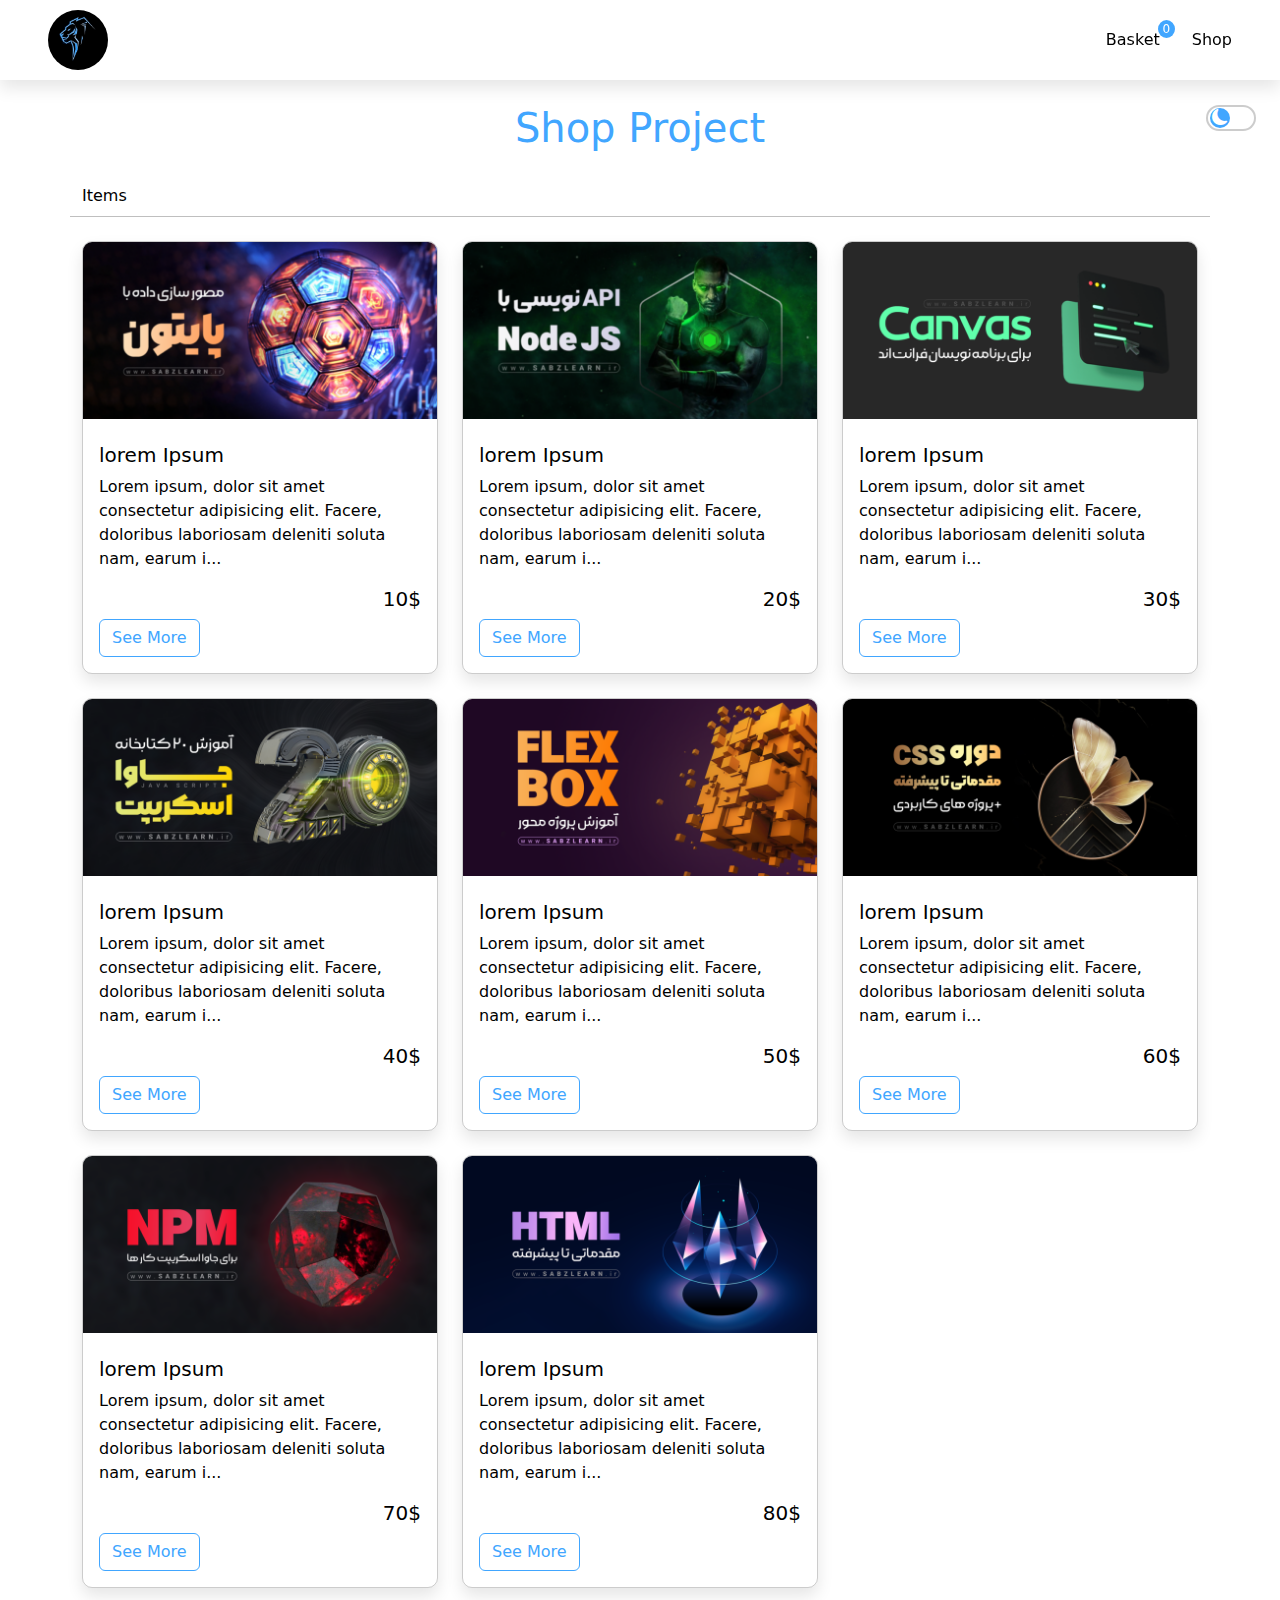
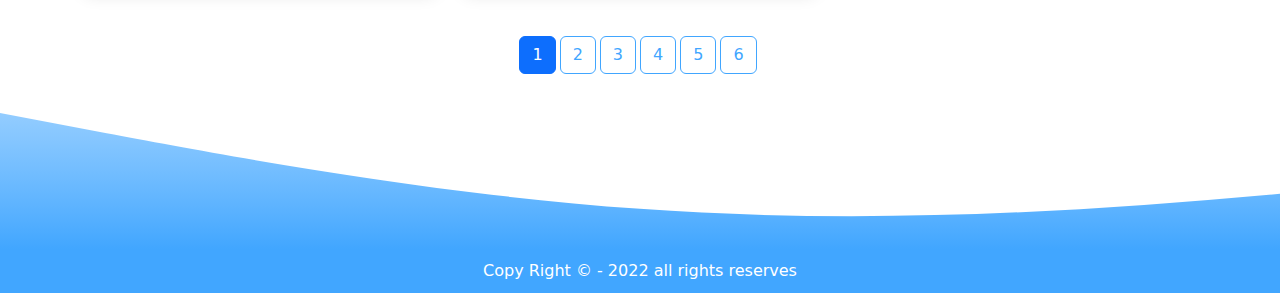
<file: index.html>
<!DOCTYPE html>
<html lang="en">
<head>
    <meta charset="UTF-8">
    <meta http-equiv="X-UA-Compatible" content="IE=edge">
    <meta name="viewport" content="width=device-width, initial-scale=1.0">
    <!-- BootStrap Icon CDN-->
    <link rel="stylesheet" href="https://cdn.jsdelivr.net/npm/bootstrap-icons@1.8.3/font/bootstrap-icons.css">
    <!-- BootStrap Stylesheet -->
    <link rel="stylesheet" href="./Source/BootStrap/Css/bootstrap.min.css">
    <!-- Main Css Stylesheet -->
    <link rel="stylesheet" href="./Source/Css/style.css">
    <title>Shop Project</title>
</head>
<body>
    <section id="header" class="container-fluid">
        <div class="costumized-scroll-bar"></div>

        <div class="logo-container ms-3 ms-md-5">
            <a href="index.html">
                <img class="img-fluid" src="./Source/Media/Img/logo/logo.png" alt="logo">
            </a>
        </div>
        <ul class="navbar-container me-3 me-md-5 pt-3">
            <a href="./cart.html"><li class="navbar-item me-2">Basket <div class="basket-items-count">0</div></li></a>
            <a href="./index.html"><li class="navbar-item ms-4">Shop</li></a>
        </ul>
    </section>

    <section id="body" class="container-fluid">
        <h1 class="title text-center py-4">Shop Project</h1>

        <div class="theme-container me-3 me-md-4">
            <div class="ball">
                <i class="theme-icon bi bi-moon-fill"></i>
            </div>
        </div>
        
        <div class="container">
            <div class="row mb-2">
                <div class="items-title col-12 m-auto">Items</div>
                <hr class="line mt-2">
            </div>
            <div class="shop-items-container row">

                <!-- card item EX:
                <div class="card-item-contianer col-12 col-md-6 col-lg-4 mb-3">
                    <div class="card-item">
                        <div class="card-item-img-container bg-primary">
                            <img class="img-fluid w-100" src="./Source/Media/Img/shop-items-imgs/card-img-1.png">
                        </div>
                        <div class="card-item-info p-3">
                            <h5 class="card-item-title my-2">Title</h5>
                            <div class="card-item-description mb-3">Lorem ipsum, dolor sit amet consectetur adipisicing elit. Facere, doloribus laboriosam deleniti soluta nam, earum ipsam, voluptatibus ipsum cum nihil temporibus tempora commodi sunt expedita voluptate voluptatem. Debitis, voluptate quia.</div>
                            <h5 class="card-item-price text-end">Price$</h5>
                            <a href="./discription.html?id='+ item.id +'" class="card-item-btn btn" title="Click to see more info">See More</a>
                        </div>
                    </div>
                </div> -->

            </div>
            <div class="row my-4">
                <div class="pagiantion-btns-container col-12 text-center">
                    <!-- Btn EX:
                    <button class="pagiantion-btn btn btn-outline-primary">1</button> -->
                </div>
            </div>
        </div>
    </section>
    
    <section id="footer">
        <svg id="wave" style="transform:rotate(0deg); transition: 0.3s" viewBox="0 0 1440 170" version="1.1" xmlns="http://www.w3.org/2000/svg"><defs><linearGradient id="sw-gradient-0" x1="0" x2="0" y1="1" y2="0"><stop stop-color="rgba(65, 166, 255, 1)" offset="0%"></stop><stop stop-color="rgba(111.664, 187.858, 255, 0.7)" offset="100%"></stop></linearGradient></defs><path style="transform:translate(0, 0px); opacity:1" fill="url(#sw-gradient-0)" d="M0,17L120,39.7C240,62,480,108,720,124.7C960,142,1200,130,1440,107.7C1680,85,1920,51,2160,51C2400,51,2640,85,2880,82.2C3120,79,3360,40,3600,39.7C3840,40,4080,79,4320,96.3C4560,113,4800,108,5040,87.8C5280,68,5520,34,5760,22.7C6000,11,6240,23,6480,31.2C6720,40,6960,45,7200,42.5C7440,40,7680,28,7920,22.7C8160,17,8400,17,8640,25.5C8880,34,9120,51,9360,51C9600,51,9840,34,10080,22.7C10320,11,10560,6,10800,22.7C11040,40,11280,79,11520,90.7C11760,102,12000,85,12240,87.8C12480,91,12720,113,12960,121.8C13200,130,13440,125,13680,102C13920,79,14160,40,14400,34C14640,28,14880,57,15120,62.3C15360,68,15600,51,15840,48.2C16080,45,16320,57,16560,51C16800,45,17040,23,17160,11.3L17280,0L17280,170L17160,170C17040,170,16800,170,16560,170C16320,170,16080,170,15840,170C15600,170,15360,170,15120,170C14880,170,14640,170,14400,170C14160,170,13920,170,13680,170C13440,170,13200,170,12960,170C12720,170,12480,170,12240,170C12000,170,11760,170,11520,170C11280,170,11040,170,10800,170C10560,170,10320,170,10080,170C9840,170,9600,170,9360,170C9120,170,8880,170,8640,170C8400,170,8160,170,7920,170C7680,170,7440,170,7200,170C6960,170,6720,170,6480,170C6240,170,6000,170,5760,170C5520,170,5280,170,5040,170C4800,170,4560,170,4320,170C4080,170,3840,170,3600,170C3360,170,3120,170,2880,170C2640,170,2400,170,2160,170C1920,170,1680,170,1440,170C1200,170,960,170,720,170C480,170,240,170,120,170L0,170Z"></path></svg>      
        <div class="copy-right text-center">Copy Right © - 2022 all rights reserves</div>
    </section>

    <!-- BootStrap Js -->
    <script src="./Source/BootStrap/Js/bootstrap.bundle.js"></script>
    <!-- Main Script -->
    <script src="./Source/Js/script.js"></script>
</body>
</html>
</file>
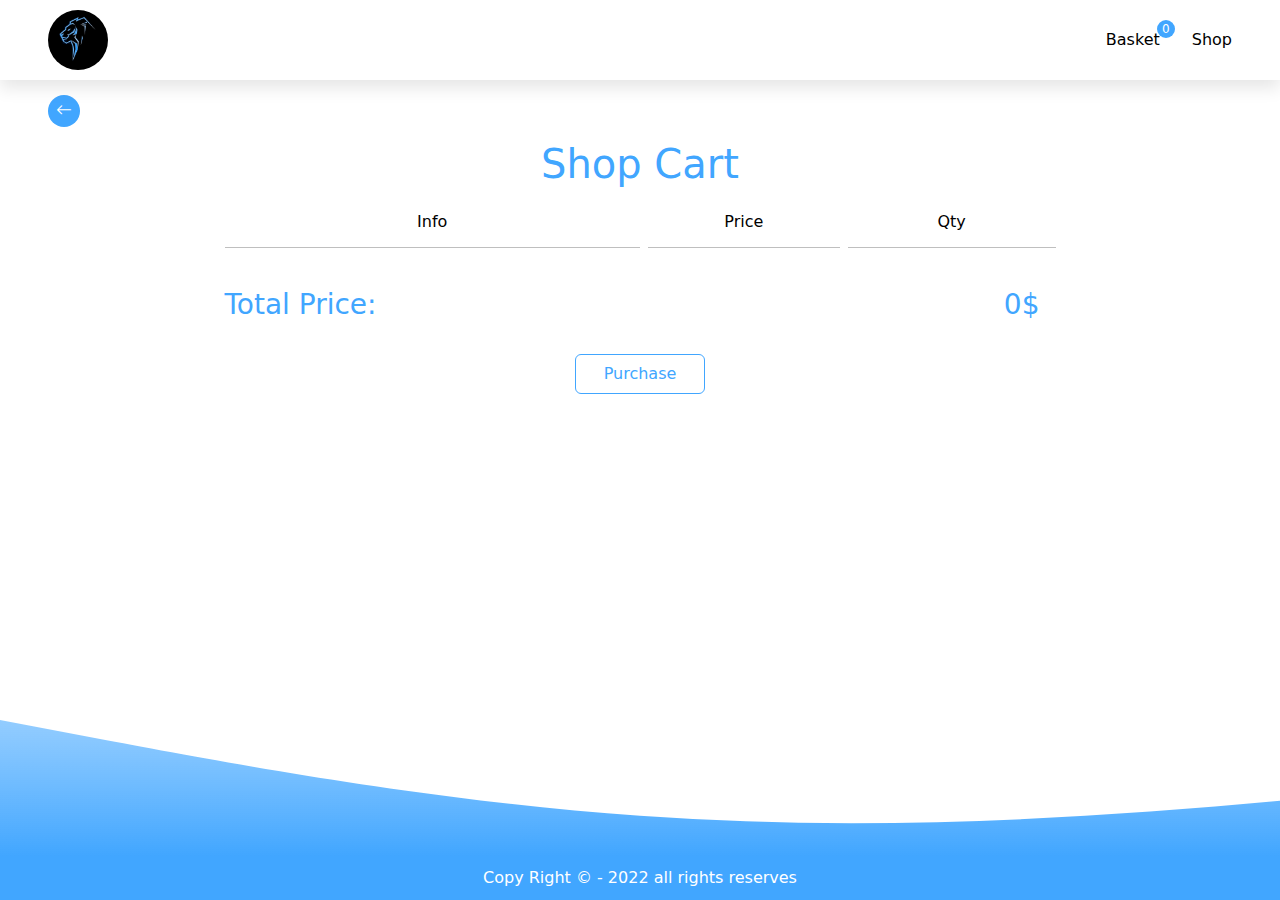
<file: cart.html>
<!DOCTYPE html>
<html lang="en">
<head>
    <meta charset="UTF-8">
    <meta http-equiv="X-UA-Compatible" content="IE=edge">
    <meta name="viewport" content="width=device-width, initial-scale=1.0">
    <!-- BootStrap Icon CDN-->
    <link rel="stylesheet" href="https://cdn.jsdelivr.net/npm/bootstrap-icons@1.8.3/font/bootstrap-icons.css">
    <!-- BootStrap Stylesheet -->
    <link rel="stylesheet" href="./Source/BootStrap/Css/bootstrap.min.css">
    <!-- Main Css Stylesheet -->
    <link rel="stylesheet" href="./Source/Css/cartStyle.css">
    <title>Shop cart</title>
</head>
<body>
    <section id="header" class="container-fluid">
        <div class="costumized-scroll-bar"></div>

        <div class="logo-container ms-3 ms-md-5">
            <a href="index.html">
                <img class="img-fluid" src="./Source/Media/Img/logo/logo.png" alt="logo">
            </a>
        </div>
        <ul class="navbar-container me-3 me-md-5 pt-3">
            <a href="./cart.html"><li class="navbar-item me-2">Basket <div class="basket-items-count">0</div></li></a>
            <a href="./index.html"><li class="navbar-item ms-4">Shop</li></a>
        </ul>
    </section>

    <section id="body">
        <div class="alerts-container">
            <!-- red alert EX: -->
            <!-- <span class="alert red-alert hide">
                <span class="warning-icon bi bi-info-circle-fill"></span>
                <span class="msg">Item removed from basket</span>
                <span class="close-btn bi bi-x-lg"></span>
            </span> -->
    
            <!-- green alert EX:
            <span class="alert green-alert hide">
                <span class="warning-icon bi bi-check-circle-fill"></span>
                <span class="msg">Changes are seved successfully</span>
                <span class="close-btn bi bi-x-lg"></span>
            </span> -->
        </div>

        <div class="back-btn ms-4 ms-md-5">
            <button class="go-back-btn"><i class="bi bi-arrow-left"></i></button>
        </div>

        <h1 class="title text-center">Shop Cart</h1>

        <div class="cart-container container pt-3">
            <div class="cart-header-container row">
                <div class="cart-header col-12 col-md-11 col-lg-9 d-flex m-auto">
                    <h6 class="cart-header-info text-center mb-0">
                        Info
                        <hr>
                    </h6>
                    <h6 class="cart-header-price text-center mb-0 px-2">
                        Price
                        <hr>
                    </h6>
                    <h6 class="cart-header-quantity text-center mb-0">
                        Qty
                        <hr>
                    </h6>
                </div>
            </div>
            <div class="cart-body-container row">

                <!-- cart item EX:
                <div class="cart-item col-12 col-md-11 col-lg-9 d-flex m-auto">                    
                    <div class="cart-item-info d-flex">
                        <div class="cart-item-img">
                            <img class="img-fluid" src="./Source/Media/Img/shop-items-imgs/card-img-9.png">
                        </div>
                        <div class="cart-item-title d-flex">title</div>
                    </div>
                    <div class="cart-item-price text-center">200$</div>
                    <div class="cart-item-quantity">
                        <div class="item-quantity m-auto d-flex">
                            <i class="bi bi-trash"></i>
                            <i class="bi bi-dash"></i>
                            <span class="cart-item-count px-2">1</span>
                            <i class="bi bi-plus"></i>
                        </div>
                    </div>
                </div> -->

            </div>
            <div class="cart-footer-container row mb-5 pb-4">
                <div class="cart-footer col-12 col-md-11 col-lg-9 d-flex m-auto pt-4">
                    <div class="cart-total-price">
                        <h3 class="total-price-title">Total Price:</h3>                
                        <h3 class="total-price me-3">0$</h3>
                    </div>
                </div>
                <div class="col-12 col-md-11 col-lg-9 d-flex m-auto pt-4 mb-5">
                    <button class="purchase-btn btn m-auto">Purchase</button>
                </div>
            </div>
        </div>
    </section>

    <section id="footer">
        <svg id="wave" style="transform:rotate(0deg); transition: 0.3s" viewBox="0 0 1440 170" version="1.1" xmlns="http://www.w3.org/2000/svg"><defs><linearGradient id="sw-gradient-0" x1="0" x2="0" y1="1" y2="0"><stop stop-color="rgba(65, 166, 255, 1)" offset="0%"></stop><stop stop-color="rgba(111.664, 187.858, 255, 0.7)" offset="100%"></stop></linearGradient></defs><path style="transform:translate(0, 0px); opacity:1" fill="url(#sw-gradient-0)" d="M0,17L120,39.7C240,62,480,108,720,124.7C960,142,1200,130,1440,107.7C1680,85,1920,51,2160,51C2400,51,2640,85,2880,82.2C3120,79,3360,40,3600,39.7C3840,40,4080,79,4320,96.3C4560,113,4800,108,5040,87.8C5280,68,5520,34,5760,22.7C6000,11,6240,23,6480,31.2C6720,40,6960,45,7200,42.5C7440,40,7680,28,7920,22.7C8160,17,8400,17,8640,25.5C8880,34,9120,51,9360,51C9600,51,9840,34,10080,22.7C10320,11,10560,6,10800,22.7C11040,40,11280,79,11520,90.7C11760,102,12000,85,12240,87.8C12480,91,12720,113,12960,121.8C13200,130,13440,125,13680,102C13920,79,14160,40,14400,34C14640,28,14880,57,15120,62.3C15360,68,15600,51,15840,48.2C16080,45,16320,57,16560,51C16800,45,17040,23,17160,11.3L17280,0L17280,170L17160,170C17040,170,16800,170,16560,170C16320,170,16080,170,15840,170C15600,170,15360,170,15120,170C14880,170,14640,170,14400,170C14160,170,13920,170,13680,170C13440,170,13200,170,12960,170C12720,170,12480,170,12240,170C12000,170,11760,170,11520,170C11280,170,11040,170,10800,170C10560,170,10320,170,10080,170C9840,170,9600,170,9360,170C9120,170,8880,170,8640,170C8400,170,8160,170,7920,170C7680,170,7440,170,7200,170C6960,170,6720,170,6480,170C6240,170,6000,170,5760,170C5520,170,5280,170,5040,170C4800,170,4560,170,4320,170C4080,170,3840,170,3600,170C3360,170,3120,170,2880,170C2640,170,2400,170,2160,170C1920,170,1680,170,1440,170C1200,170,960,170,720,170C480,170,240,170,120,170L0,170Z"></path></svg>
        <div class="copy-right text-center">Copy Right © - 2022 all rights reserves</div>
    </section>

    <!-- BootStrap Js -->
    <script src="./Source/BootStrap/Js/bootstrap.bundle.js"></script>
    <!-- Main Script -->
    <script src="./Source/Js/cartScript.js"></script>
</body>
</html>
</file>
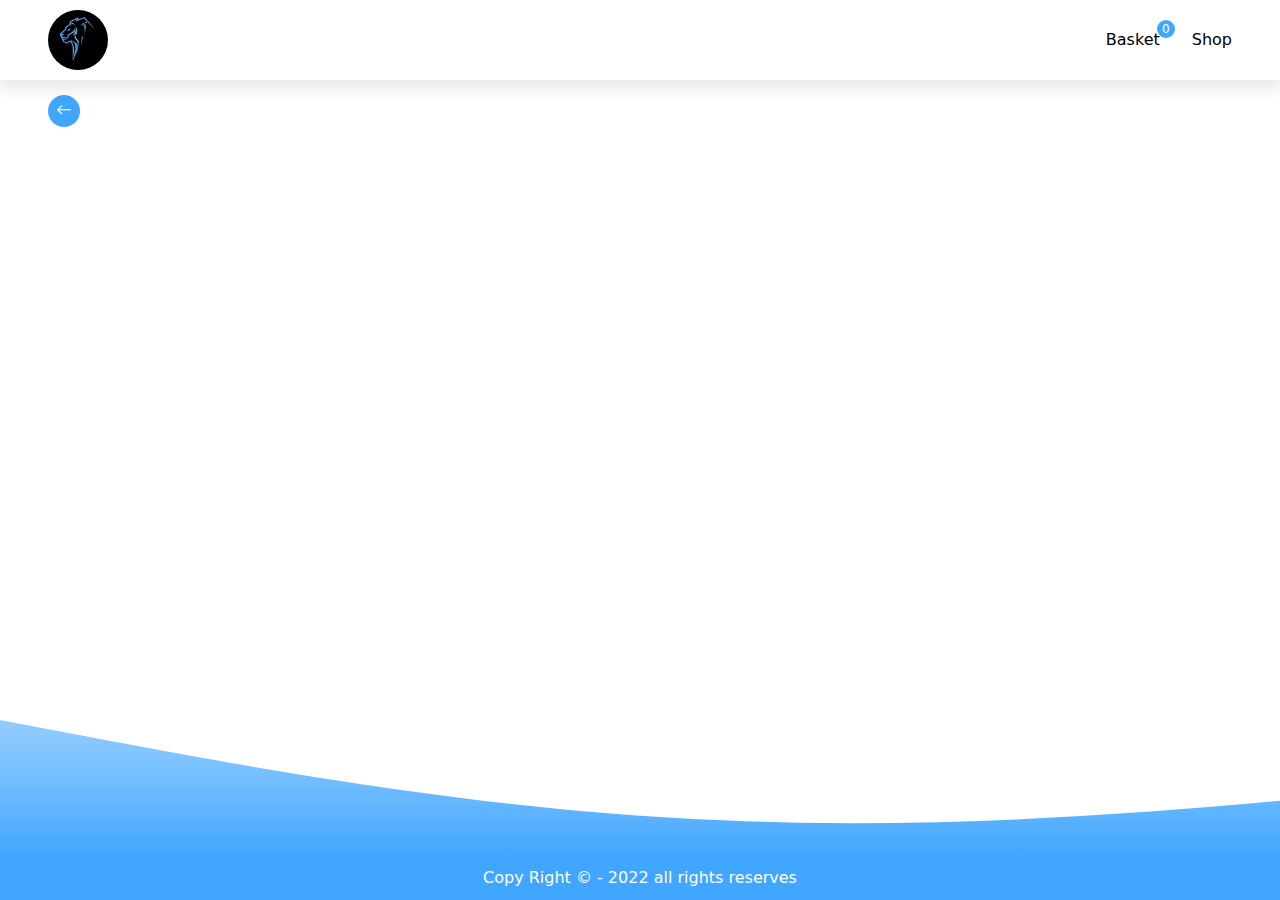
<file: discription.html>
<!DOCTYPE html>
<html lang="en">
<head>
    <meta charset="UTF-8">
    <meta http-equiv="X-UA-Compatible" content="IE=edge">
    <meta name="viewport" content="width=device-width, initial-scale=1.0">
    <!-- BootStrap Icon CDN-->
    <link rel="stylesheet" href="https://cdn.jsdelivr.net/npm/bootstrap-icons@1.8.3/font/bootstrap-icons.css">
    <!-- BootStrap Stylesheet -->
    <link rel="stylesheet" href="./Source/BootStrap/Css/bootstrap.min.css">
    <!-- Main Css Stylesheet -->
    <link rel="stylesheet" href="./Source/Css/discriptionStyle.css">
    <title>Item Discription</title>
</head>
<body>
    <section id="header" class="container-fluid">
        <div class="costumized-scroll-bar"></div>

        <div class="logo-container ms-3 ms-md-5">
            <a href="index.html">
                <img class="img-fluid" src="./Source/Media/Img/logo/logo.png" alt="logo">
            </a>
        </div>
        <ul class="navbar-container me-3 me-md-5 pt-3">
            <a href="./cart.html"><li class="navbar-item me-2">Basket <div class="basket-items-count">0</div></li></a>
            <a href="./index.html"><li class="navbar-item ms-4">Shop</li></a>
        </ul>
    </section>

    <section id="body">
        <div class="alerts-container">
            <!-- red alert EX: -->
            <!-- <span class="alert red-alert hide">
                <span class="warning-icon bi bi-info-circle-fill"></span>
                <span class="msg">Item already exists in basket</span>
                <span class="close-btn bi bi-x-lg"></span>
            </span> -->
    
            <!-- green alert EX:
            <span class="alert green-alert hide">
                <span class="warning-icon bi bi-bag-check-fill"></span>
                <span class="msg">Item added to your basket</span>
                <span class="close-btn bi bi-x-lg"></span>
            </span> -->
        </div>

        <div class="back-btn ms-4 ms-md-5">
            <button class="go-back-btn"><i class="bi bi-arrow-left"></i></button>
        </div>

        <div class="card-item-container container">
            <!-- card EX:
            <div class="row">
                <div class="col-12 col-lg-6">
                    <div class="img-container text-center">
                        <img src="./Source/Media/Img/shop-items-imgs/card-img-5.png">
                    </div>
                </div>
                <div class="card-item-info-container m-auto col-11 col-lg-6 mt-4 mt-lg-1">
                    <div>
                        <h4 class="card-item-title">Title</h4>
                    </div>
                    <div class="card-item-discription">Lorem ipsum dolor sit amet consectetur adipisicing elit. Nesciunt nostrum quibusdam dignissimos voluptate expedita, soluta suscipit voluptatum vitae debitis mollitia recusandae enim dicta, cumque iure quisquam atque, quis consectetur totam?
                        Lorem ipsum dolor sit amet consectetur adipisicing elit. Tempora, voluptatibus perspiciatis. Vitae inventore error quibusdam molestias, esse dolore magni. Quas eligendi sequi ea numquam quod quibusdam tenetur velit quos. Officiis.
                    </div>
                </div>
                <div class="card-item-button text-end col-11 mt-4 mt-lg-5 mx-auto mb-5">
                    <button class="card-item-basket-btn btn button-loading"><span class="button-text">Add to basket</span></button>
                </div>
            </div> -->
        </div>
    </section>

    <section id="footer">
        <svg id="wave" style="transform:rotate(0deg); transition: 0.3s" viewBox="0 0 1440 170" version="1.1" xmlns="http://www.w3.org/2000/svg"><defs><linearGradient id="sw-gradient-0" x1="0" x2="0" y1="1" y2="0"><stop stop-color="rgba(65, 166, 255, 1)" offset="0%"></stop><stop stop-color="rgba(111.664, 187.858, 255, 0.7)" offset="100%"></stop></linearGradient></defs><path style="transform:translate(0, 0px); opacity:1" fill="url(#sw-gradient-0)" d="M0,17L120,39.7C240,62,480,108,720,124.7C960,142,1200,130,1440,107.7C1680,85,1920,51,2160,51C2400,51,2640,85,2880,82.2C3120,79,3360,40,3600,39.7C3840,40,4080,79,4320,96.3C4560,113,4800,108,5040,87.8C5280,68,5520,34,5760,22.7C6000,11,6240,23,6480,31.2C6720,40,6960,45,7200,42.5C7440,40,7680,28,7920,22.7C8160,17,8400,17,8640,25.5C8880,34,9120,51,9360,51C9600,51,9840,34,10080,22.7C10320,11,10560,6,10800,22.7C11040,40,11280,79,11520,90.7C11760,102,12000,85,12240,87.8C12480,91,12720,113,12960,121.8C13200,130,13440,125,13680,102C13920,79,14160,40,14400,34C14640,28,14880,57,15120,62.3C15360,68,15600,51,15840,48.2C16080,45,16320,57,16560,51C16800,45,17040,23,17160,11.3L17280,0L17280,170L17160,170C17040,170,16800,170,16560,170C16320,170,16080,170,15840,170C15600,170,15360,170,15120,170C14880,170,14640,170,14400,170C14160,170,13920,170,13680,170C13440,170,13200,170,12960,170C12720,170,12480,170,12240,170C12000,170,11760,170,11520,170C11280,170,11040,170,10800,170C10560,170,10320,170,10080,170C9840,170,9600,170,9360,170C9120,170,8880,170,8640,170C8400,170,8160,170,7920,170C7680,170,7440,170,7200,170C6960,170,6720,170,6480,170C6240,170,6000,170,5760,170C5520,170,5280,170,5040,170C4800,170,4560,170,4320,170C4080,170,3840,170,3600,170C3360,170,3120,170,2880,170C2640,170,2400,170,2160,170C1920,170,1680,170,1440,170C1200,170,960,170,720,170C480,170,240,170,120,170L0,170Z"></path></svg>
        <div class="copy-right text-center">Copy Right © - 2022 all rights reserves</div>
    </section>

    <!-- BootStrap Js -->
    <script src="./Source/BootStrap/Js/bootstrap.bundle.js"></script>
    <!-- Main Script -->
    <script src="./Source/Js/discriptionScript.js"></script>
</body>
</html>
</file>
<file: Source/Css/style.css>
*{
    box-sizing: border-box;
    padding: 0;
    margin: 0;
}

:root{
    /* light */
    --theme-background:#ffffff;
    --primary-color:#41a6ff;
    --secondary-color:#ffd662;
    --text-color:#000;
    --box-shadow:rgba(0, 0, 0, 0.102);
    --border-color:#00000033;
    --btn-hover:#ffffff;

    /* dark */
    --theme-background:#000;
    --primary-color:#41a6ff;
    --secondary-color:#ffd662;
    --text-color:#f5f5f5;
    --box-shadow: #ffffff33;
    --border-color:#ffffff4d;
    --btn-hover:#ffffff; 
}

body{
    background-color: var(--theme-background);
}

/* Header */
#header{
    background-color: var(--theme-background);
    box-shadow: 0 .5rem 1rem var(--box-shadow);
    color: var(--text-color);
    display: flex; 
    justify-content: space-between;
    align-items: center;   
    padding: 10px 0px;
    z-index: 9999;
    position: sticky;
    top: 0;
}

.costumized-scroll-bar{
    background-color: var(--primary-color);
    border-radius: 15px;
    height: 3px;
    width: 0;
    position: fixed;
    top: 0;
    transition: 0.1s;
}

#header .logo-container{
    border-radius: 50%;
    overflow: hidden;
    cursor: pointer;
    height: 60px;
    width: 60px;
}

.logo-container img{
    transform:scale(1.6);
}

#header .navbar-container{
    list-style-type: none;
    display: flex;
}

.navbar-container .navbar-item{
    position: relative;
    cursor: pointer;
}

.navbar-container a{
    text-decoration: none;
    color: var(--text-color);
}

.navbar-item::after{
    content: "";
    background-color: var(--primary-color);
    position: absolute;
    bottom: -5px;
    right: 0px;
    border-radius: 15px;
    height: 2px;
    width: 0;
    transition: 0.6s;
}

.navbar-item:hover::after{
    width: 60%;
}

.navbar-item::before{
    content: "";
    background-color: var(--text-color);
    position: absolute;
    bottom: -1px;
    right: 0px;
    border-radius: 15px;
    height: 2px;
    width: 0;
    transition: 0.3s;
}

.navbar-item:hover::before{
    width: 40%;
}

.basket-items-count{
    background-color: var(--primary-color);
    color: var(--btn-hover);
    display: flex;
    align-items: center;
    justify-content: center;
    border-radius: 50%;
    position: absolute;
    right: -15px;
    top: -8px;
    font-size: 12px;
    height: 18px;
    width: 17px;
}

/* Body */
#body{
    position: relative;
}

.title{
    color: var(--primary-color);
    font-weight: 400;
}

/* theme button */
.theme-container{
    background-color: var(--theme-background);
    border: 2px solid var(--border-color);
    position: absolute;
    right: 0;
    top:25px;
    border-radius: 20px;
    cursor: pointer;
    height: 26px;
    width: 50px;
    display: flex;
    align-items: center;
}

.ball{
    transform: translateX(-2px);
    background-color: var(--primary-color);
    border-radius: 50%;
    margin: 0px 4px;
    z-index: 100;
    height: 20px;
    width: 20px;
    display:flex;
    align-items: center;
    justify-content: center;
    transition: 0.3s;
}

.theme-container .bi-moon-fill{
    color: var(--theme-background);
    display: inline-block;
    opacity: 1;
    transition: 0.3s;
}

.theme-container .bi-brightness-alt-high-fill{
    color: var(--theme-background);
    display: inline-block;
    font-size: 14px;
    transition: 0.3s;
}

.line,
.items-title{
    color: var(--text-color);
}

/* card */
.card-item{
    box-shadow: 0 .5rem 1rem var(--box-shadow);
    border: 1px solid var(--border-color);
    color: var(--text-color);
    border-radius: 10px;
    overflow: hidden;
    transition: 0.2s;
}

.card-item:hover{
    transform: translateY(-6px);
}

.card-item-btn{
    border-color: var(--primary-color);
    color: var(--primary-color);
    transition: 0.1s;
}

.card-item-btn:hover{
    background-color: var(--primary-color);
    border-color: var(--primary-color);
    color: var(--btn-hover);
}

.card-item-btn:focus{
    transform: scale(0.9);
}

/* pagiantion */
.pagiantion-btn{
    border-color: var(--primary-color);
    color: var(--primary-color);
    transition: 0.1
}

.pagiantion-btn:hover{
    background-color: var(--primary-color);
    border-color: var(--primary-color);
    color: var(--btn-hover);
    transform: scale(1.08);
}

/* Footer */
.copy-right{
    background-color: var(--primary-color);
    color: white;
    padding: 10px;
}
</file>
<file: Source/Css/cartStyle.css>
*{
    box-sizing: border-box;
    padding: 0;
    margin: 0;
}

:root{
    /* light */
    --theme-background:#ffffff;
    --primary-color:#41a6ff;
    --secondary-color:#ffd662;
    --text-color:#000;
    --box-shadow:rgba(0, 0, 0, 0.102);
    --border-color:#00000033;
    --btn-hover:#ffffff;

    /* dark */
    --theme-background:#000;
    --primary-color:#41a6ff;
    --secondary-color:#ffd662;
    --text-color:#f5f5f5;
    --box-shadow: #ffffff33;
    --border-color:#ffffff4d;
    --btn-hover:#ffffff; 
}

body{
    background-color: var(--theme-background);
}

/* alert */
.alerts-container{
    position: fixed;
    top: 30px;
    left: 20px;
    z-index: 10000;
    display: flex;
    flex-direction: column;
}

.alert{
    background-color: var(--theme-background);
    border: 1px solid var(--border-color);
    overflow: hidden;
}

.alert .msg{
    color: var(--text-color);
    margin: 0px 18px 0px 7px;
}

.alert .close-btn{
    color: var(--text-color);
    position: absolute;
    cursor: pointer;
    right: 10px;
    top: 50%;
    transform: translateY(-50%);
}

.red-alert{
    border-left:5px solid rgb(255, 29, 29);
}

.red-alert .warning-icon{
    color: rgb(255, 29, 29);
}

.green-alert{
    border-left:5px solid rgb(0, 195, 0)
}

.green-alert .warning-icon{
    color: rgb(0, 195, 0);
}

.alert.show{
    animation: show-slide 0.6s ease forwards ;
}

@keyframes show-slide{
    0%{
        transform: translateX(-100%);
    }
    50%{
        transform: translateX(5%);
    }
    100%{
        transform: translateX(0%);
    }
}

.alert.hide{
    animation: hide-slide 0.6s ease forwards ;
}

@keyframes hide-slide{
    0%{
        transform: translateX(0%);
    }
    50%{
        transform: translateX(5%);
    }
    100%{
        transform: translateX(-120%);
    }
}

/* Header */
#header{
    background-color: var(--theme-background);
    box-shadow: 0 .5rem 1rem var(--box-shadow);
    color: var(--text-color);
    display: flex; 
    justify-content: space-between;
    align-items: center;   
    padding: 10px 0px;
    z-index: 9999;
    position: sticky;
    top: 0;
}

.costumized-scroll-bar{
    background-color: var(--primary-color);
    border-radius: 15px;
    height: 3px;
    width: 0;
    position: fixed;
    top: 0;
    transition: 0.1s;
}

#header .logo-container{
    border-radius: 50%;
    overflow: hidden;
    cursor: pointer;
    height: 60px;
    width: 60px;
}

.logo-container img{
    transform:scale(1.6);
}

#header .navbar-container{
    list-style-type: none;
    display: flex;
}

.navbar-container a{
    text-decoration: none;
    color: var(--text-color);
}

.navbar-container .navbar-item{
    position: relative;
    cursor: pointer;
}

.navbar-item::after{
    content: "";
    background-color: var(--primary-color);
    position: absolute;
    bottom: -5px;
    right: 0px;
    border-radius: 15px;
    height: 2px;
    width: 0;
    transition: 0.6s;
}

.navbar-item:hover::after{
    width: 60%;
}

.navbar-item::before{
    content: "";
    background-color: var(--text-color);
    position: absolute;
    bottom: -1px;
    right: 0px;
    border-radius: 15px;
    height: 2px;
    width: 0;
    transition: 0.3s;
}

.navbar-item:hover::before{
    width: 40%;
}

.basket-items-count{
    background-color: var(--primary-color);
    color: var(--btn-hover);
    display: flex;
    align-items: center;
    justify-content: center;
    border-radius: 50%;
    position: absolute;
    right: -15px;
    top: -8px;
    font-size: 12px;
    height: 18px;
    width: 18px;
}

/* Body */
.back-btn{
    position: absolute;
    margin-top: 15px;
}

.back-btn button{
    background-color: var(--primary-color);
    color: var(--btn-hover);
    border-radius: 50%;
    padding: 4px 8px;
    border: none;
    transition: 0.2s;
}

.back-btn button:hover{
    transform: scale(1.08);
}

.back-btn button:focus{
    transform: scale(0.95);
}

.title{
    color: var(--primary-color);
    padding-top: 60px;
    font-weight: 400;
}

.cart-header-info{
    color: var(--text-color);
    width: 50%;
}

.cart-header-price{
    color: var(--text-color);
    width: 25%;
}

.cart-header-quantity{
    color: var(--text-color);
    width: 25%;
}

.cart-item{
    flex-direction: row;
    border-bottom: 1px solid var(--border-color);
    padding-bottom: 18px;
}

.cart-item-info{
    width: 50%;
}

.cart-item-img{
    width: 70%;
    overflow: hidden;
    border-radius: 8px;
}

.cart-item-title{
    color: var(--text-color);
    justify-content: center;
    text-align: center;
    font-size: 18px;
    margin: auto;
    width: 30%;
}

.cart-item-price{
    color: var(--text-color);
    margin: auto;
    width: 25%;
}

.cart-item-quantity{
    margin: auto;
    width: 25%;
}

.item-quantity{
    border: 1px solid var(--border-color);
    justify-content: space-evenly;
    align-items: center;
    border-radius: 5px;
    padding: 4px 0px;
    max-width: 95px;
    height: 35px;
}

.item-quantity i{
    color: rgb(255, 99, 99);
    font-size: 18px;
    cursor: pointer;
    height: 100%;
    display: flex;
    align-items: center;
}

.item-quantity .bi-dash{
    display: none;
}

.cart-item-count{
    color: var(--text-color);
}

.cart-footer{
    display: block;
}

.cart-total-price{
    width: 100%;
    display: flex;
    justify-content: space-between;
}

.cart-total-price h3{
    font-weight: 400;
    color: var(--primary-color);
}

.purchase-btn{
    border-color: var(--primary-color);
    color: var(--primary-color);
    transition: 0.1s;
    width: 130px;
    height: 40px;
}

.purchase-btn:hover{
    background-color: var(--primary-color);
    border-color: var(--primary-color);
    color: var(--btn-hover);
}

.purchase-btn:focus{
    transform: scale(0.9);
}

/* footer */
#footer{
    position: fixed;
    width: 100%;
    bottom: 0;
}

.copy-right{
    background-color: var(--primary-color);
    color: white;
    padding: 10px;
}
</file>
<file: Source/Css/discriptionStyle.css>
*{
    box-sizing: border-box;
    padding: 0;
    margin: 0;
}

:root{
    /* light */
    --theme-background:#ffffff;
    --primary-color:#41a6ff;
    --secondary-color:#ffd662;
    --text-color:#000;
    --box-shadow:rgba(0, 0, 0, 0.102);
    --border-color:#00000033;
    --btn-hover:#ffffff;

    /* dark */
    --theme-background:#000;
    --primary-color:#41a6ff;
    --secondary-color:#ffd662;
    --text-color:#f5f5f5;
    --box-shadow: #ffffff33;
    --border-color:#ffffff4d;
    --btn-hover:#ffffff; 
}

body{
    background-color: var(--theme-background);
}

/* alert */
.alerts-container{
    position: fixed;
    top: 30px;
    left: 20px;
    z-index: 10000;
    display: flex;
    flex-direction: column;
}

.alert{
    background-color: var(--theme-background);
    border: 1px solid var(--border-color);
    overflow: hidden;
}

.alert .msg{
    color: var(--text-color);
    margin: 0px 18px 0px 7px;
}

.alert .close-btn{
    color: var(--text-color);
    position: absolute;
    cursor: pointer;
    right: 10px;
    top: 50%;
    transform: translateY(-50%);
}

.red-alert{
    border-left:5px solid rgb(255, 29, 29);
}

.red-alert .warning-icon{
    color: rgb(255, 29, 29);
}

.green-alert{
    border-left:5px solid rgb(0, 195, 0)
}

.green-alert .warning-icon{
    color: rgb(0, 195, 0);
}

.alert.show{
    animation: show-slide 0.6s ease forwards ;
}

@keyframes show-slide{
    0%{
        transform: translateX(-100%);
    }
    50%{
        transform: translateX(5%);
    }
    100%{
        transform: translateX(0%);
    }
}

.alert.hide{
    animation: hide-slide 0.6s ease forwards ;
}

@keyframes hide-slide{
    0%{
        transform: translateX(0%);
    }
    50%{
        transform: translateX(5%);
    }
    100%{
        transform: translateX(-120%);
    }
}

/* Header */
#header{
    background-color: var(--theme-background);
    box-shadow: 0 .5rem 1rem var(--box-shadow);
    color: var(--text-color);
    display: flex; 
    justify-content: space-between;
    align-items: center;   
    padding: 10px 0px;
    z-index: 9999;
    position: sticky;
    top: 0;
}

.costumized-scroll-bar{
    background-color: var(--primary-color);
    border-radius: 15px;
    height: 3px;
    width: 0;
    position: fixed;
    top: 0;
    transition: 0.1s;
}

#header .logo-container{
    border-radius: 50%;
    overflow: hidden;
    cursor: pointer;
    height: 60px;
    width: 60px;
}

.logo-container img{
    transform:scale(1.6);
}

#header .navbar-container{
    list-style-type: none;
    display: flex;
}

.navbar-container a{
    text-decoration: none;
    color: var(--text-color);
}

.navbar-container .navbar-item{
    position: relative;
    cursor: pointer;
}

.navbar-item::after{
    content: "";
    background-color: var(--primary-color);
    position: absolute;
    bottom: -5px;
    right: 0px;
    border-radius: 15px;
    height: 2px;
    width: 0;
    transition: 0.6s;
}

.navbar-item:hover::after{
    width: 60%;
}

.navbar-item::before{
    content: "";
    background-color: var(--text-color);
    position: absolute;
    bottom: -1px;
    right: 0px;
    border-radius: 15px;
    height: 2px;
    width: 0;
    transition: 0.3s;
}

.navbar-item:hover::before{
    width: 40%;
}

.basket-items-count{
    background-color: var(--primary-color);
    color: var(--btn-hover);
    display: flex;
    align-items: center;
    justify-content: center;
    border-radius: 50%;
    position: absolute;
    right: -15px;
    top: -8px;
    font-size: 12px;
    height: 18px;
    width: 18px;
}

/* body */
.back-btn{
    position: absolute;
    margin-top: 15px;
}

.back-btn button{
    background-color: var(--primary-color);
    color: var(--btn-hover);
    border-radius: 50%;
    padding: 4px 8px;
    border: none;
    transition: 0.2s;
}

.back-btn button:hover{
    transform: scale(1.08);
}

.back-btn button:focus{
    transform: scale(0.95);
}

.card-item-container{
    padding-top: 65px;
}

.img-container img{
    border-radius: 10px;
}

.card-item-title{
    color: var(--primary-color);
}

.card-item-discription{
    color: var(--text-color);
    text-align: justify;
}

.card-item-price{
    color: var(--text-color);
    font-weight: 500;
}

.card-item-button{
    margin-bottom: 80px;
}

.card-item-basket-btn{
    border-color: var(--primary-color);
    color: var(--primary-color);
    transition: 0.1s;
    width: 130px;
    height: 40px;
}

.card-item-basket-btn:hover{
    background-color: var(--primary-color);
    border-color: var(--primary-color);
    color: var(--btn-hover);
}

.card-item-basket-btn:focus{
    transform: scale(0.9);
}

.button-loading{
    position: relative;
}

.button-loading .button-text{
    display: none;
    opacity: 0;
}

.button-loading::after{
    position: absolute;
    content: "";
    top: 0;
    left: 0;
    right: 0;
    margin: auto;
    bottom: 0;
    width: 20px;
    height: 20px;
    transition: 0.2s;
    border-radius: 50%;
    border-top: 3px solid var(--primary-color);
    animation: button-loading-spinner 1s ease infinite;
}

.button-loading:hover:after{
    border-top: 3px solid var(--btn-hover);
}

.button-text .bi{
    font-size: 20px;
    display: flex;
    justify-content: center;
}

/* footer */
#footer{
    position: fixed;
    width: 100%;
    bottom: 0;
}

.copy-right{
    background-color: var(--primary-color);
    color: white;
    padding: 10px;
}

@keyframes button-loading-spinner {
    from {
      transform: rotate(0turn);
    }
  
    to {
      transform: rotate(1turn);
    }
}
</file>
